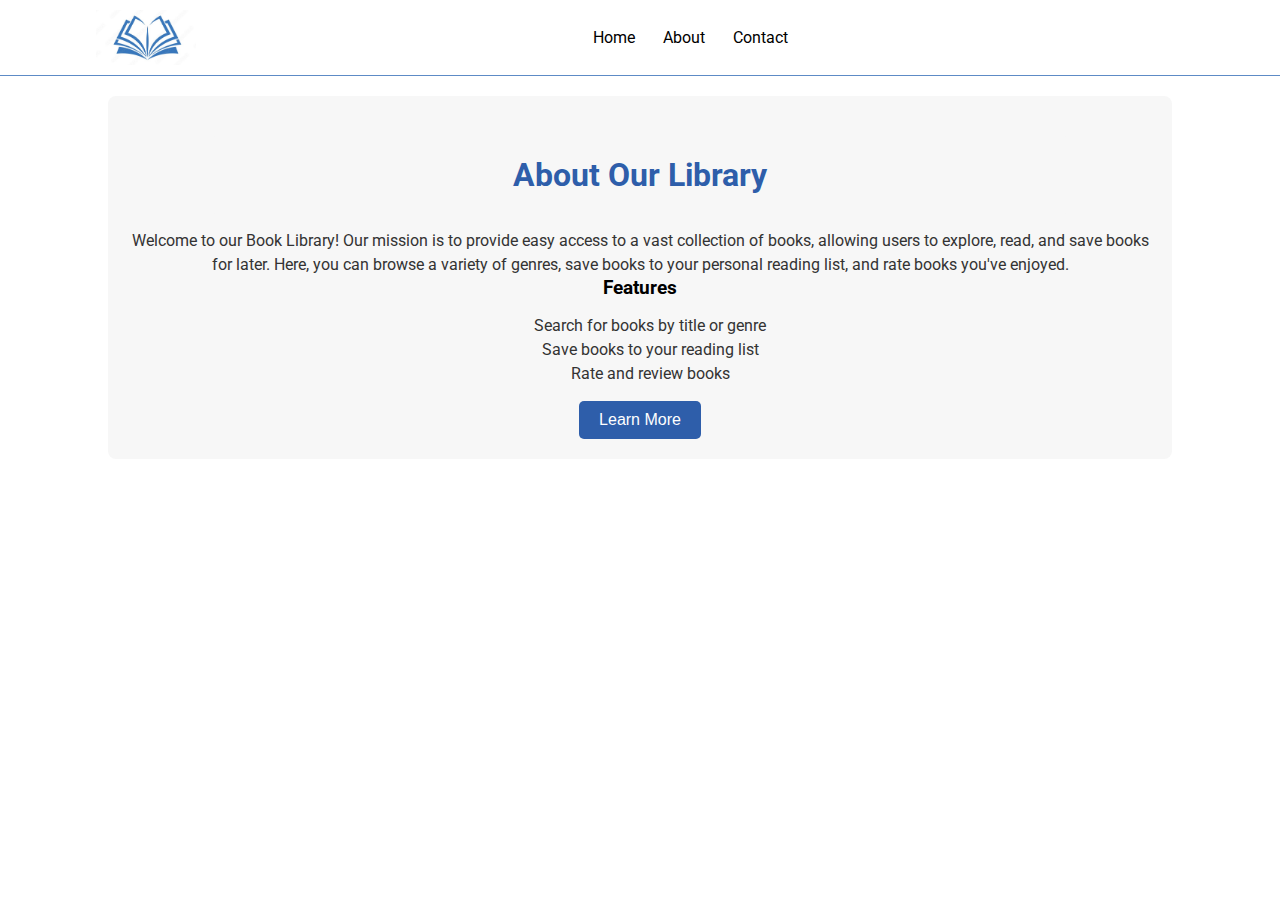
<file: about.html>
<!DOCTYPE html>
<html lang="en">
<head>
    <meta charset="UTF-8">
    <meta name="viewport" content="width=device-width, initial-scale=1.0">
    <title>About</title>
    <link rel="stylesheet" href="./assets/css/general.css">
    <link rel="stylesheet" href="./assets/css/about.css">
    <link rel="stylesheet" href="https://cdnjs.cloudflare.com/ajax/libs/font-awesome/6.6.0/css/all.min.css" integrity="sha512-Kc323vGBEqzTmouAECnVceyQqyqdsSiqLQISBL29aUW4U/M7pSPA/gEUZQqv1cwx4OnYxTxve5UMg5GT6L4JJg==" crossorigin="anonymous"/>
</head>
<body>
    <header class="header">
        <div class="contaner">
            <div class="header-content">
        <div class="logo">
            <img src="./assets/img/book-logo.jpg" alt="">
        </div>
        <nav>
            <ul>
                <li>
                    <a href="./index.html">Home</a>
                </li>
                <li>
                    <a href="./about.html">About</a>
                </li>
                <li>
                    <a href="./contact.html">Contact</a>
                </li>

                    
            </ul>
        </nav>
        <div class="header-icon">
            <a href="./login.html"><i class="fa-solid fa-arrow-right-to-bracket login" ></i></a> 
        </div>
    </div>
    </div>
    </header>

<!-- About Section HTML -->
<div id="about" class="about-section" >
    <h2 class="about-section">About Our Library</h2>
    <p>Welcome to our Book Library! Our mission is to provide easy access to a vast collection of books, allowing users to explore, read, and save books for later. Here, you can browse a variety of genres, save books to your personal reading list, and rate books you've enjoyed.</p>
    
    <h3>Features</h3>
    <ul>
      <li>Search for books by title or genre</li>
      <li>Save books to your reading list</li>
      <li>Rate and review books</li>
    </ul>
    
    <button id="learn-more">Learn More</button>
    
    <div id="more-info" class="more-info" style="display: none;">
      <p>Our library is constantly expanding. Stay tuned for new features and book collections. Thank you for choosing our library!</p>
    </div>
  </div>




  <script src="./assets/js/about.js"></script>
</body>
</html>
</file>
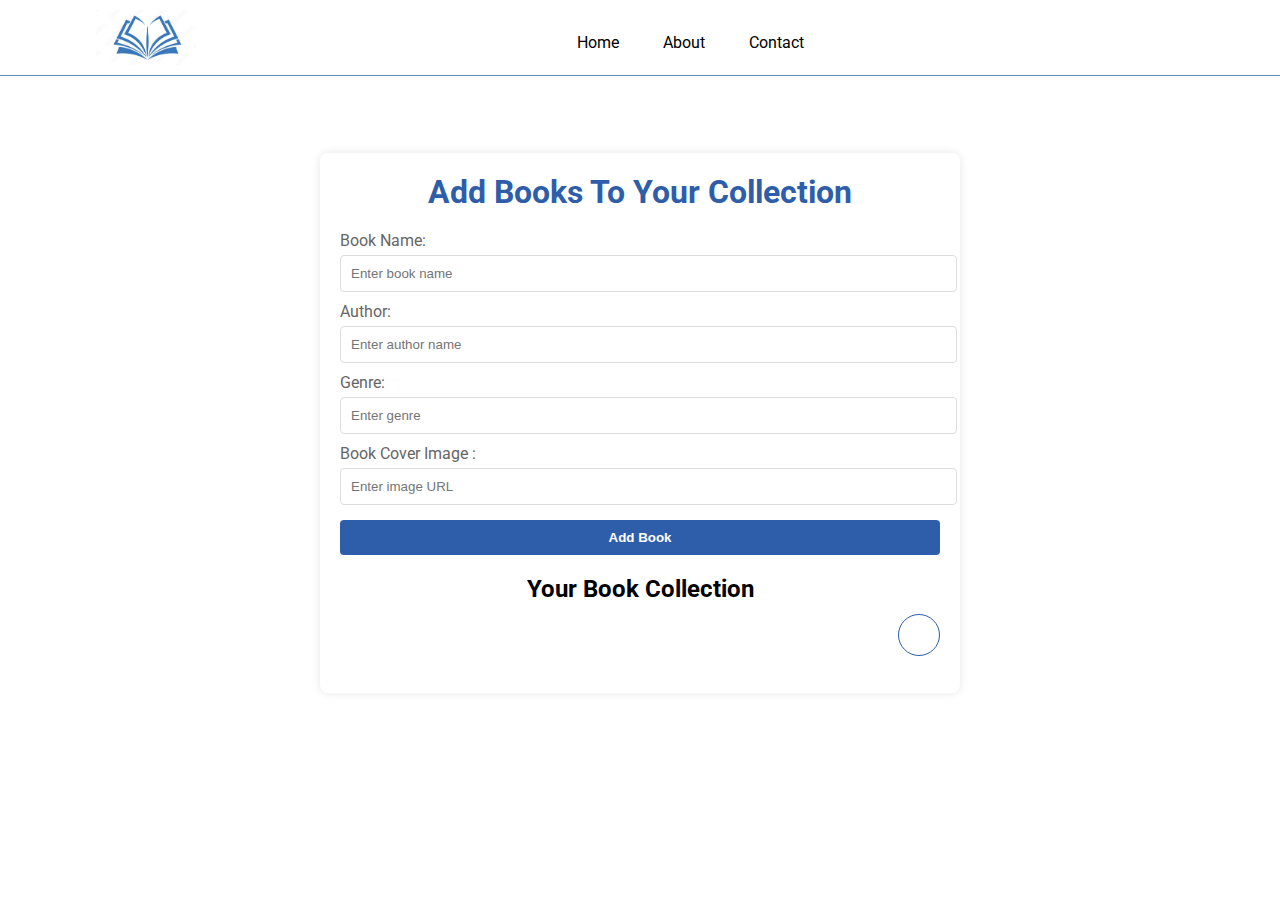
<file: AddBook.html>
<!DOCTYPE html>
<html lang="en">
<head>
  <meta charset="UTF-8">
  <meta name="viewport" content="width=device-width, initial-scale=1.0">
  <title>Book Collection</title>
  <link rel="stylesheet" href="https://cdnjs.cloudflare.com/ajax/libs/font-awesome/6.6.0/css/all.min.css" integrity="sha512-Kc323vGBEqzTmouAECnVceyQqyqdsSiqLQISBL29aUW4U/M7pSPA/gEUZQqv1cwx4OnYxTxve5UMg5GT6L4JJg==" crossorigin="anonymous"/>
  <link rel="stylesheet" href="./assets/css/general.css">
  <link rel="stylesheet" href="./assets/css/bookadd.css">
  

</head>
<body>
    <header class="header">
        <div class="contaner">
            <div class="header-content">
        <div class="logo">
            <img src="./assets/img/book-logo.jpg" alt="">
        </div>
        <nav>
            <ul>
                <li>
                    <a href="./index.html">Home</a>
                </li>
                <li>
                    <a href="./about.html">About</a>
                </li>
                <li>
                    <a href="./contact.html">Contact</a>
                </li>

                    
            </ul>
        </nav>
        <div class="header-icon">
            <a href="./login.html"><i class="fa-solid fa-arrow-right-to-bracket login" ></i></a> 
        </div>
    </div>
    </div>
    </header>
  <div class="container">
 
        <h1>Add  Books To Your Collection</h1>
  
    <form id="bookForm">
      <label for="bookName">Book Name:</label>
      <input type="text" id="bookName" placeholder="Enter book name" required>

      <label for="author">Author:</label>
      <input type="text" id="author" placeholder="Enter author name" required>

      <label for="genre">Genre:</label>
      <input type="text" id="genre" placeholder="Enter genre" required>
      <label for="imageUrl">Book Cover Image :</label>
      <input type="url" id="imageUrl" placeholder="Enter image URL" required>

      <button type="submit">Add Book</button>
    </form>
    <div id="bookList">
      <h2>Your Book Collection</h2>
      <div class="search-bar" >
        <i class="fa-solid fa-magnifying-glass"></i>
        <input type="text" placeholder="search book by first title letter" >
          </div>
      <ul id="books"></ul>
    </div>
  </div>
  <script src="./assets/js/bookAdd.js"></script>
</body>
</html>
</file>
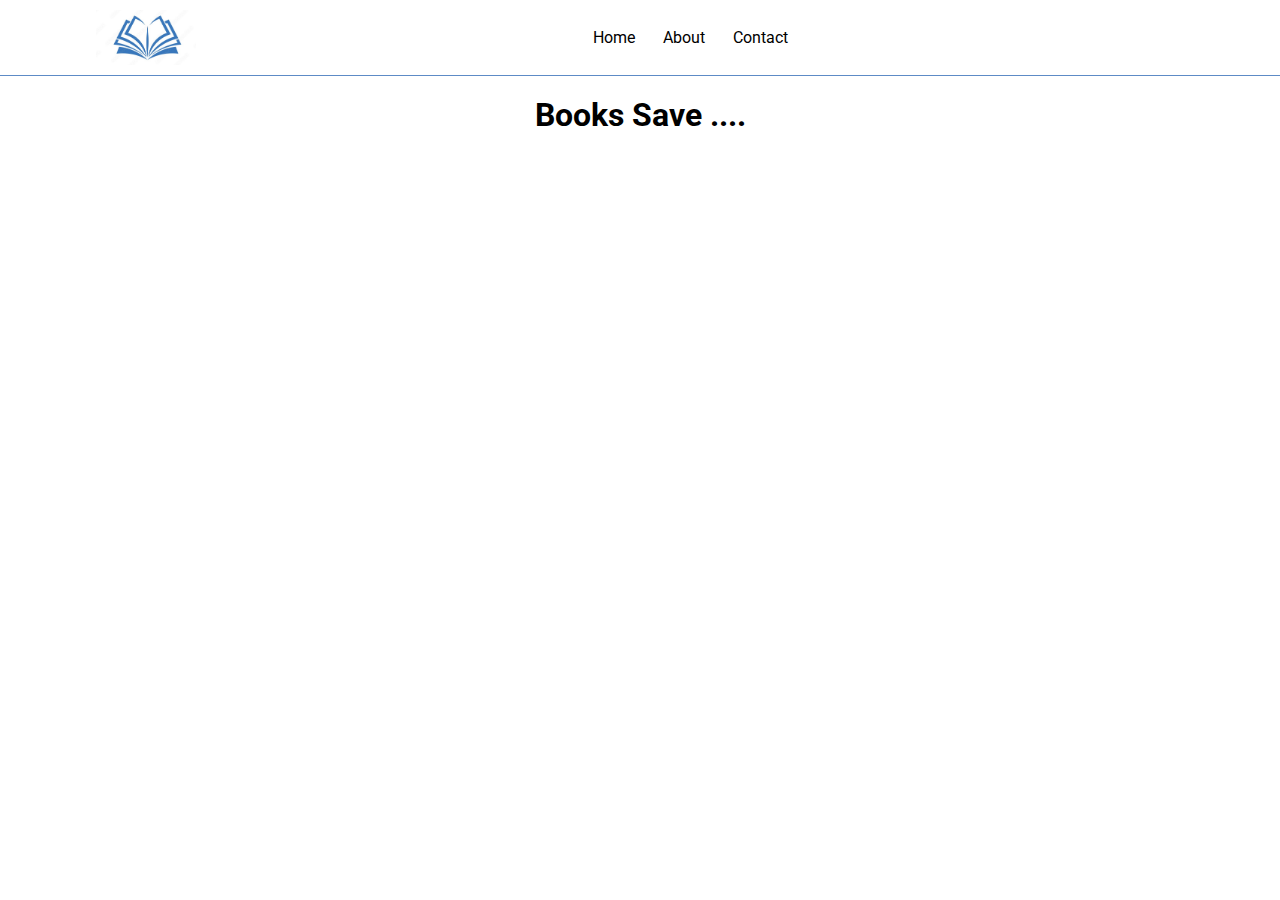
<file: bookSave.html>
<!DOCTYPE html>
<html lang="en">
<head>
    <meta charset="UTF-8">
    <meta name="viewport" content="width=device-width, initial-scale=1.0">
    <link rel="stylesheet" href="https://cdnjs.cloudflare.com/ajax/libs/font-awesome/6.6.0/css/all.min.css" integrity="sha512-Kc323vGBEqzTmouAECnVceyQqyqdsSiqLQISBL29aUW4U/M7pSPA/gEUZQqv1cwx4OnYxTxve5UMg5GT6L4JJg==" crossorigin="anonymous"/> 
    <link rel="stylesheet" href="./assets/css/general.css">
    <link rel="stylesheet" href="./assets/css/books-save.css">
    <title>Document</title>
</head>
<body>
    <header class="header">
        <div class="contaner">
            <div class="header-content">
        <div class="logo">
            <img src="./assets/img/book-logo.jpg" alt="">
        </div>
        <nav>
            <ul>
                <li>
                    <a href="./index.html">Home</a>
                </li>
                <li>
                    <a href="./about.html">About</a>
                </li>
                <li>
                    <a href="#">Contact</a>
                </li>          
            </ul>
        </nav>
        <div class="icon">
            <a href="./login.html"><i class="fa-solid fa-arrow-right-to-bracket login" ></i></a>
        </div>
    </div>
    </div>
    </header>
    <main>
        <section class="book-save contaner">
            <h2>Books Save ....</h2>
            <div class="book-save-list">
                <!-- Book List -->
            </div>
        </section>
    </main>
    <script src="./assets/js/bookSave.js"></script>
</body>
</html>
</file>
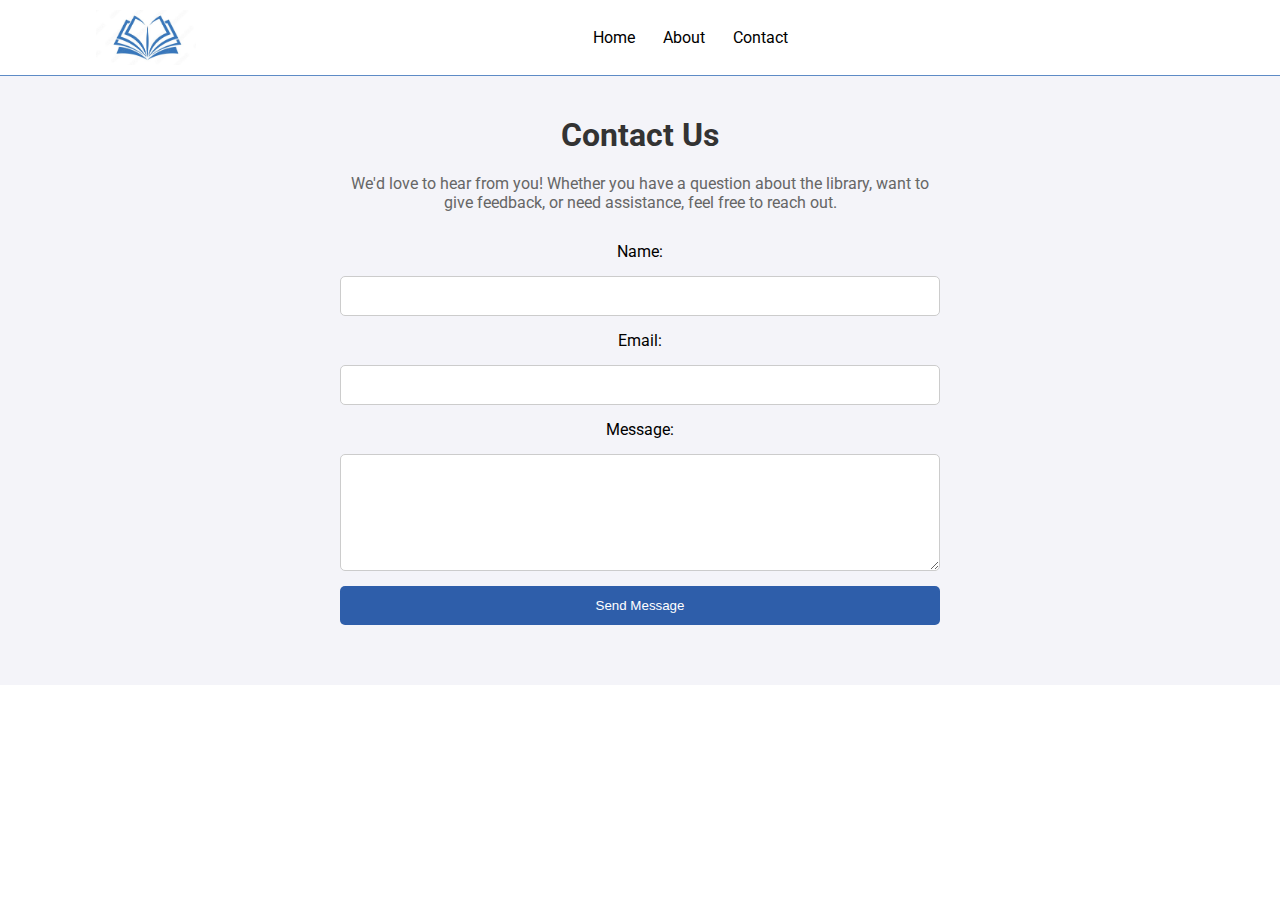
<file: contact.html>
<!DOCTYPE html>
<html lang="en">
<head>
    <meta charset="UTF-8">
    <meta name="viewport" content="width=device-width, initial-scale=1.0">
    <title>Document</title>
    <link rel="stylesheet" href="./assets/css/contact.css">
    <link rel="stylesheet" href="./assets/css/general.css">
    <link rel="stylesheet" href="https://cdnjs.cloudflare.com/ajax/libs/font-awesome/6.6.0/css/all.min.css" integrity="sha512-Kc323vGBEqzTmouAECnVceyQqyqdsSiqLQISBL29aUW4U/M7pSPA/gEUZQqv1cwx4OnYxTxve5UMg5GT6L4JJg==" crossorigin="anonymous"/>
</head>
<body>
    
    <header class="header">
        <div class="contaner">
            <div class="header-content">
        <div class="logo">
            <img src="./assets/img/book-logo.jpg" alt="">
        </div>
        <nav>
            <ul>
                <li>
                    <a href="./index.html">Home</a>
                </li>
                <li>
                    <a href="./about.html">About</a>
                </li>
                <li>
                    <a href="./contact.html">Contact</a>
                </li>

                    
            </ul>
        </nav>
        <div class="header-icon">
            <a href="./login.html"><i class="fa-solid fa-arrow-right-to-bracket login" ></i></a> 
        </div>
    </div>
    </div>
    </header>


<!-- Contact Section -->
<section id="contact">
  <div class="contact-container">
    <h2>Contact Us</h2>
    <p>We'd love to hear from you! Whether you have a question about the library, want to give feedback, or need assistance, feel free to reach out.</p>
    
    <form id="contactForm">
      <label for="name">Name:</label>
      <input type="text" id="name" name="name" required>

      <label for="email">Email:</label>
      <input type="email" id="email" name="email" required>

      <label for="message">Message:</label>
      <textarea id="message" name="message" rows="5" required></textarea>

      <button type="submit">Send Message</button>
    </form>

    <div id="formResponse" class="response-message"></div>
  </div>
</section>


  <script src="./assets/js/contact.js"></script>
</body>
</html>
</file>
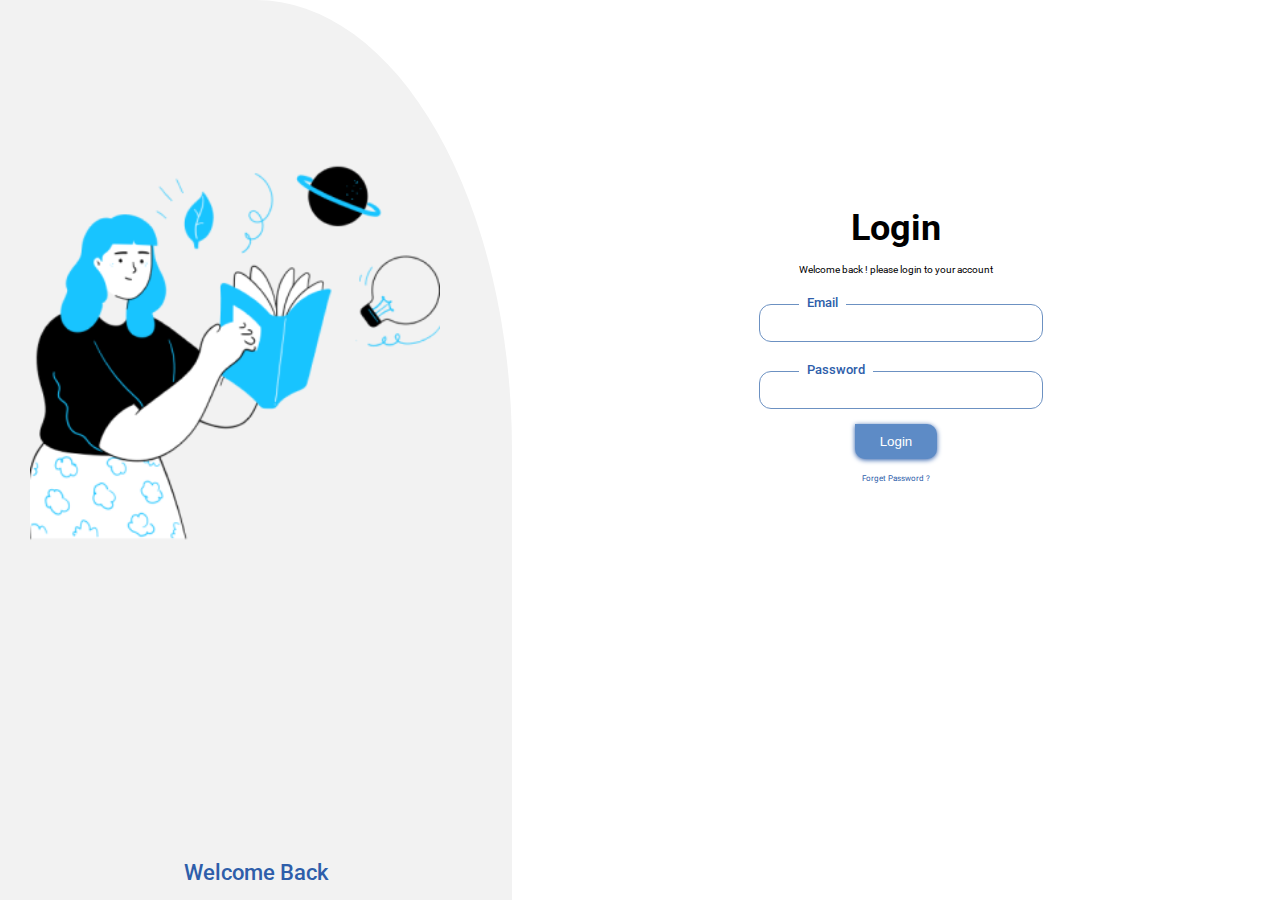
<file: login.html>
<!DOCTYPE html>
<html lang="en">
<head>
    <meta charset="UTF-8">
    <meta name="viewport" content="width=device-width, initial-scale=1.0">
    <!-- css file -->
    <link rel="stylesheet" href="https://cdnjs.cloudflare.com/ajax/libs/font-awesome/6.6.0/css/all.min.css" integrity="sha512-Kc323vGBEqzTmouAECnVceyQqyqdsSiqLQISBL29aUW4U/M7pSPA/gEUZQqv1cwx4OnYxTxve5UMg5GT6L4JJg==" crossorigin="anonymous" referrerpolicy="no-referrer" />
    <link rel="stylesheet" href="./assets/css/login.css">
    <!-- //css file end -->
    <title>Login</title>
</head>
<body>
    <div class=" login d-flex">
        <div class="login-img">
             <img src="./assets/img/library.png" alt="">
             <div class="overlay">
                <p>Welcome Back </p>
             </div>
        </div>
        <div class="login-form">
           <form class="contaner">
            <h2>Login</h2>
            <span>Welcome back ! please login to your account </span>
            <div class="email">
                <i class="fa-regular fa-user"></i>
                <input type="email" name="email" required>
                <span>email</span>
                <div class="email-error-msg">Email is required</div>
            </div>
            <div class="password">
                <i class="fa-solid fa-lock"></i>
                    <input type="password"name="password" required >
                    <span>password</span>
                    <div class="password-error-msg">Password is required</div>
          </div>
           <button type="submit">Login <i class="fa-solid fa-arrow-right-to-bracket" ></i></button>
           <span>Forget Password ?</span>
           </form>
        </div>
    </div>


    <script src="./assets/js/login.js"></script>
</body>
</html>
</file>
<file: assets/css/general.css>
@import url("https://fonts.googleapis.com/css2?family=Roboto:ital,wght@0,100;0,300;0,400;0,500;0,700;0,900;1,100;1,300;1,400;1,500;1,700;1,900&display=swap");
* {
  padding: 0;
  margin: 0;
}
a {
  text-decoration: none;
  color: #000;
}
body {
  background-color: #fff;
  overflow-x: hidden;
  font-family: "Roboto", sans-serif;
}
.contaner {
  width: 85%;
  margin: auto;
}
.fa-bookmark {
  cursor: pointer;
}
/*-----------header--------*/
.header {
    padding: 10px 0;
    border-bottom: 1px solid #5d8bc6;
    position: sticky;
    width: 100%;
  }
  .header-content {
    display: flex;
    align-items: center;
    justify-content: space-between;
  }
  .header img {
    width: 100px;
    display: block;
  }
  .header ul {
    display: flex;
    column-gap: 12px;
    list-style: none;
  }
  .header ul li a {
    color: #000;
    display: inline-block;
    padding: 4px 8px;
    font-family: "Roboto", sans-serif;
    cursor: pointer;
  }
  .icon{
    display: flex;
    gap: 20px;
  }
  .icon i {
    cursor: pointer;
    font-size: 20px;
  }
</file>
<file: assets/css/about.css>
/* About Section CSS */
.about-section {
    background-color: #f7f7f7;
    padding: 20px;
    border-radius: 8px;
    width: 80%;
    margin: 20px auto;
    text-align: center;
  }
  
  .about-section h2 {
    color: #2E5EAA;
    font-size: 2em;
    margin-bottom: 15px;
  }
  
  .about-section p, .about-section li {
    color: #333;
    font-size: 1em;
    line-height: 1.5;
  }
  
  .about-section ul {
    padding-left: 20px;
    margin: 15px 0;
    list-style: none;
  }
  
  #learn-more {
    background-color: #2E5EAA;
    color: white;
    padding: 10px 20px;
    font-size: 1em;
    border: none;
    border-radius: 5px;
    cursor: pointer;
    transition: background-color 0.3s;
  }
  
  #learn-more:hover {
    background-color: #1d3e73;
  }
  
  .more-info {
    margin-top: 15px;
    color: #555;
    transition: max-height 0.3s ease;
  }
</file>
<file: assets/css/bookadd.css>
.container {
  width: 600px;
  padding: 20px;
  background-color: #fff;
  box-shadow: 0 0 10px rgba(0, 0, 0, 0.1);
  border-radius: 8px;
  text-align: center;
  margin: auto;
  margin-top: 6%;
  min-height: 500px;
}
nav ul li {
  border-bottom: none;
}
h1 {
  color: #2e5eaa;
  margin-bottom: 20px;
}

label {
  display: block;
  text-align: left;
  color: #666;
  margin-top: 10px;
}

input {
  width: 100%;
  padding: 10px;
  padding-right: 5px;
  margin-top: 5px;
  border: 1px solid #ddd;
  border-radius: 4px;
}

button {
  width: 100%;
  padding: 10px;
  margin-top: 15px;
  border: none;
  background-color: #2e5eaa;
  color: #fff;
  font-weight: bold;
  cursor: pointer;
  border-radius: 4px;
  transition: background-color 0.5s;
}

button:hover {
  background-color: #fff;
  color: #2e5eaa;
  border: 1px solid #000;
}

#bookList {
  margin-top: 20px;
}

ul {
  list-style: none;
  margin-top: 10px;
  text-align: center;
}

ul li {
  padding: 8px;
  border-bottom: 1px solid #ddd;
}
/*-----------searchBox--------------------------------*/
.search-bar{
    position: relative;
   display: flex;
   justify-content: end;
   margin-top: 5px;
  }
.search-bar i{
    position: absolute;
    right:0px;
    top: 6px;
    width: 40px;
    height: 40px;
    border-radius: 50%;
    text-align: center;
    line-height: 40px;
    font-size: 20px;
    cursor: pointer;
    border: 1px solid #2E5EAA;
  }
 .search-bar input{
    width: 220px;
    height: 25px;
    padding-left: 35px;
    border-radius: 15px;
    outline: none;
    border: 1px solid #2E5EAA;
    display: none;
  }
.search-bar div{
    text-align: right;
  }
</file>
<file: assets/css/books-save.css>
.book-save{
    margin-top: 20px;
}
.book-save h2{
    text-align: center;
    margin-bottom: 10px;
    font-size: 32px;
}
.book-save-list{
    display: flex;
    flex-wrap: wrap;
    gap: 15px;
}
.item{
    width: 30%;
    text-align: center;
    transition: all .3s;
}
.item:hover{
    transform: scale(1.2);
}
</file>
<file: assets/css/contact.css>
/* Contact Section */
#contact {
    padding: 40px 20px;
    background-color: #f4f4f9;
    text-align: center;
  }
  
  .contact-container {
    max-width: 600px;
    margin: 0 auto;
  }
  
  #contact h2 {
    font-size: 2rem;
    margin-bottom: 20px;
    color: #333;
  }
  
  #contact p {
    margin-bottom: 30px;
    color: #666;
  }
  
  #contactForm {
    display: flex;
    flex-direction: column;
    gap: 15px;
  }
  
  #contactForm input, 
  #contactForm textarea {
    padding: 10px;
    border: 1px solid #ccc;
    border-radius: 5px;
    font-size: 1rem;
  }
  
  #contactForm button {
    padding: 12px;
    background-color: #2E5EAA;
    color: white;
    border: none;
    border-radius: 5px;
    cursor: pointer;
  }
  
  #contactForm button:hover {
    background-color: #1e4a8a;
  }
  
  .response-message {
    margin-top: 20px;
    font-size: 1rem;
    color: #2E5EAA;
  }
</file>
<file: assets/css/login.css>
@import url('https://fonts.googleapis.com/css2?family=Roboto:ital,wght@0,100;0,300;0,400;0,500;0,700;0,900;1,100;1,300;1,400;1,500;1,700;1,900&display=swap');
*{
    padding: 0;
    margin: 0;
}
a{
    text-decoration: none;
}

.d-flex{
    display: flex;
}
.login-form,.login-img{
    height: 100vh;
}
.login-img {
    width: 40%;
    background-color: #F2F2F2;
    position: relative;
    border-top-right-radius: 50%;
}
.login-img img{
    width: 80%;
    margin-top: 15vh ;
    margin-left: 30px;
}
.overlay{
    width: 100%;
    height: 100%;
    position: absolute;
    top:0;
    left:0;
    display: flex;
    align-items: flex-start;
    flex-wrap: wrap;
}
.overlay p{
    align-self: flex-end;
    width: 100%;
    color:#2E5EAA;
    font-weight: 500;
    font-size: 22px;
    height: 40px;
    text-transform: capitalize;
    font-family: "Roboto", sans-serif;
    text-align: center;
    user-select: none;
}
.login-form{
    flex-grow:1;
    background-color: #fff;
    display: flex;
    flex-direction: column;
    align-items: center;
    row-gap: 10px;
}
.contaner{
    width: 80%;
    padding-top: 30px;
}
form.contaner{
    text-align: center;
    height: 70%;
    display: flex;
    flex-direction: column;
   align-items: center;
   justify-content: center;
   row-gap: 15px;
   font-family: "Roboto", sans-serif;
   
}
form span{
    font-size: 10px;
}
form h2{
    font-size: 36px;
}
form input{
    width: 250px;
    padding: 8px 16px;
    height: 20px;
    border-radius: 12px;
    border: 1px solid #6C91C2;
    outline: none;
    margin-top: 14px;
}
.email,.password{
    position: relative;
}
.email i,.password i{
  margin-right: 10px;
}
.email span,.password span{
 font-size: 13px;
 text-transform: capitalize;
 font-weight: 500;
 position: absolute;
 padding: 4px 8px;
 left: 50px;
 top: 1px;
 background-color: #fff;
 color: #2E5EAA;
 z-index: 2;
}
form button{
    color: #fff;
    background-color: #5d8bc6;
    padding: 10px 25px;
    border: #5d8bc6;
    border-radius: 10px;
    border-top-left-radius: 0;
    box-shadow: 0 1px 5px #2E5EAA;
    cursor: pointer;
    transition: all .3s;
 }
 form button:hover{
    background-color:#fff;
    color:#2E5EAA;
 }
 form span:last-child{
    color: #2E5EAA;
    font-size: 8px;
 }
 .password-error-msg, .email-error-msg{
    font-size: 9px;
    color: red;
    display: none;
    margin-top: 4px;
 }
</file>
